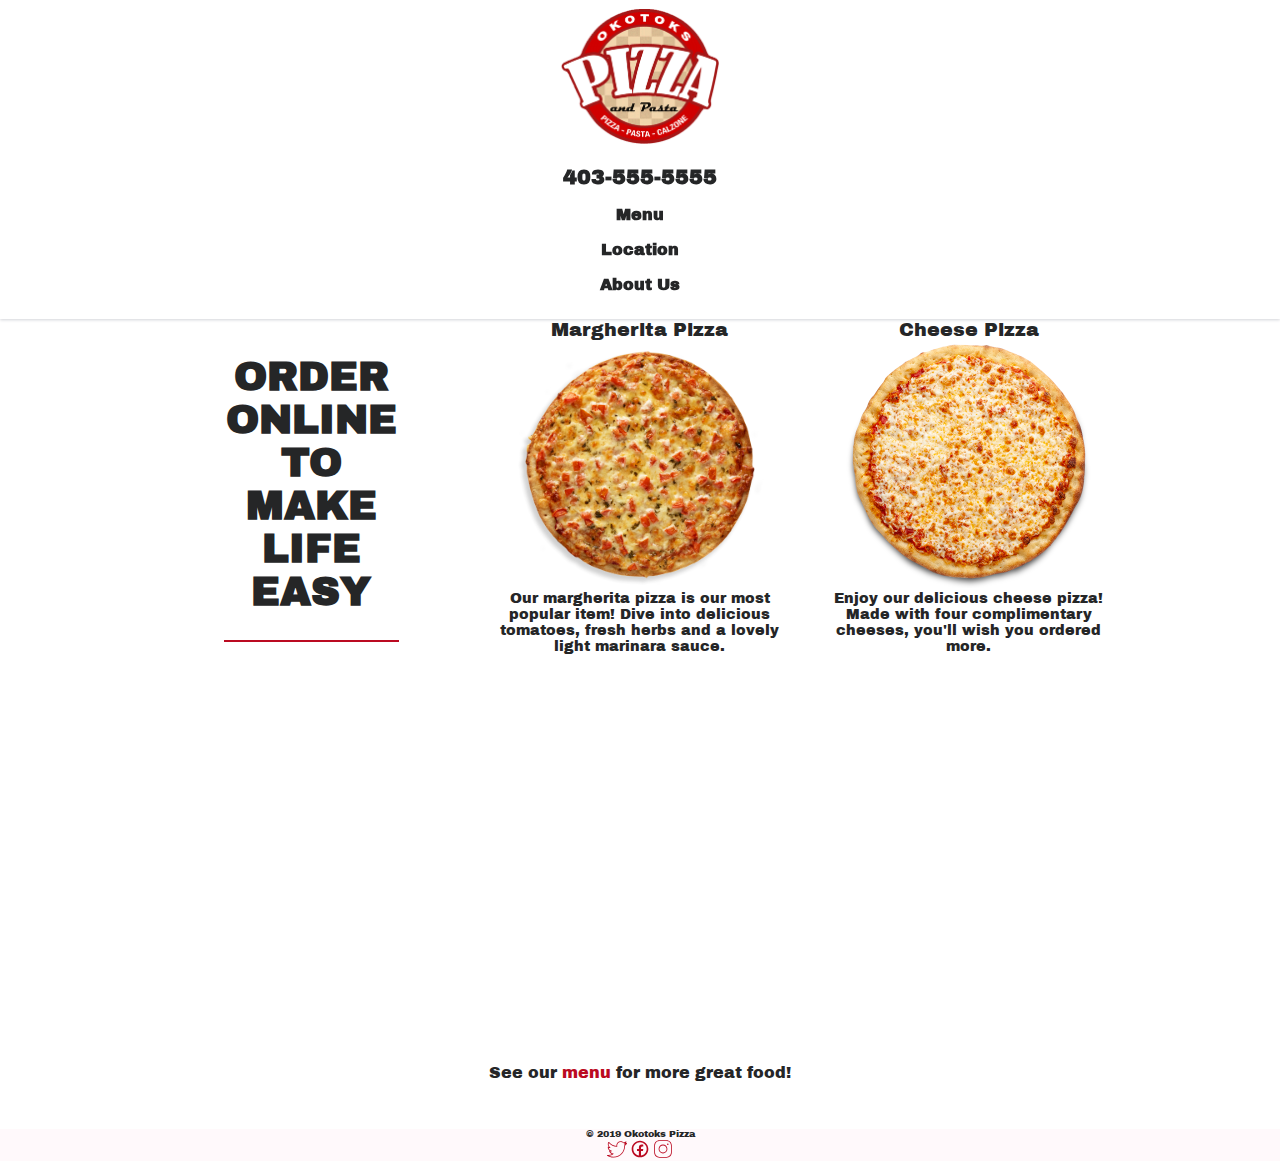
<file: index.html>
<!DOCTYPE html>
<html lang="en">

<head>
    <meta charset="UTF-8">
    <meta name="viewport" content="width=device-width, initial-scale=1.0">
    <meta http-equiv="X-UA-Compatible" content="ie=edge">
    <link rel="shortcut icon" type="image/png" href="images/favicon.png" />
    <title>Okotoks Pizza</title>
    <link href="https://fonts.googleapis.com/css?family=Archivo+Black&display=swap" rel="stylesheet">
    <link rel="stylesheet" type="text/css" href="css/style.css">
</head>

<body>
    <div id="page-container">
        <div id="header-container">
            <div class="header-item-container">
                <a id="logo-link"><img src="images/logo.png" id="logo-image"></a>
            </div>
            <div class="header-item-container">
                <a href="tel:4035555555" class="header-link" id="phone-number">403-555-5555</a>
            </div>
            <div class="header-item-container">
                <a href="pages/menu.html" class="header-link">Menu</a>
            </div>
            <div class="header-item-container">
                <a href="pages/location.html" class="header-link">Location</a>
            </div>
            <div class="header-item-container">
                <a href="pages/aboutus.html" class="header-link">About Us</a>
            </div>

        </div>
        <div id="content-container">
            <div class="content-item-container">
                <p id="content-text-header">
                    ORDER ONLINE TO MAKE LIFE EASY
                </p>
            </div>
            <div class="pizza-card">
                <p class="pizza-card-header">Margherita Pizza</p>
                <img src="images/pizza-1.png" class="pizza-card-image">
                <p class="pizza-card-text">Our margherita pizza is our most popular item! Dive into delicious
                    tomatoes, fresh herbs and a lovely light marinara sauce.</p>
            </div>
            <div class="pizza-card">
                <p class="pizza-card-header">Cheese Pizza</p>
                <img src="images/pizza-2.png" class="pizza-card-image">
                <p class="pizza-card-text">Enjoy our delicious cheese pizza! Made with four complimentary cheeses,
                    you'll wish you ordered more.</p>
            </div>
        </div>
        <div id="cta-container">
            <p id="menu-cta">See our <a href="#" id="menu-link">menu</a> for more great food!</p>
        </div>
        <div id="footer-container">
            <div class="footer-item-container">
                <p id="copyright-text">&copy; 2019 Okotoks Pizza<p>
            </div>
            <div class="footer-item-container">
                <svg class="social-media-icon" xmlns="http://www.w3.org/2000/svg" x="0px" y="0px" width="20" height="20"
                    viewBox="0 0 50 50">
                    <path
                        d="M 34.21875 5.46875 C 28.238281 5.46875 23.375 10.332031 23.375 16.3125 C 23.375 16.671875 23.464844 17.023438 23.5 17.375 C 16.105469 16.667969 9.566406 13.105469 5.125 7.65625 C 4.917969 7.394531 4.597656 7.253906 4.261719 7.277344 C 3.929688 7.300781 3.632813 7.492188 3.46875 7.78125 C 2.535156 9.386719 2 11.234375 2 13.21875 C 2 15.621094 2.859375 17.820313 4.1875 19.625 C 3.929688 19.511719 3.648438 19.449219 3.40625 19.3125 C 3.097656 19.148438 2.726563 19.15625 2.425781 19.335938 C 2.125 19.515625 1.941406 19.839844 1.9375 20.1875 L 1.9375 20.3125 C 1.9375 23.996094 3.84375 27.195313 6.65625 29.15625 C 6.625 29.152344 6.59375 29.164063 6.5625 29.15625 C 6.21875 29.097656 5.871094 29.21875 5.640625 29.480469 C 5.410156 29.742188 5.335938 30.105469 5.4375 30.4375 C 6.554688 33.910156 9.40625 36.5625 12.9375 37.53125 C 10.125 39.203125 6.863281 40.1875 3.34375 40.1875 C 2.582031 40.1875 1.851563 40.148438 1.125 40.0625 C 0.65625 40 0.207031 40.273438 0.0507813 40.71875 C -0.109375 41.164063 0.0664063 41.660156 0.46875 41.90625 C 4.980469 44.800781 10.335938 46.5 16.09375 46.5 C 25.425781 46.5 32.746094 42.601563 37.65625 37.03125 C 42.566406 31.460938 45.125 24.226563 45.125 17.46875 C 45.125 17.183594 45.101563 16.90625 45.09375 16.625 C 46.925781 15.222656 48.5625 13.578125 49.84375 11.65625 C 50.097656 11.285156 50.070313 10.789063 49.777344 10.445313 C 49.488281 10.101563 49 9.996094 48.59375 10.1875 C 48.078125 10.417969 47.476563 10.441406 46.9375 10.625 C 47.648438 9.675781 48.257813 8.652344 48.625 7.5 C 48.75 7.105469 48.613281 6.671875 48.289063 6.414063 C 47.964844 6.160156 47.511719 6.128906 47.15625 6.34375 C 45.449219 7.355469 43.558594 8.066406 41.5625 8.5 C 39.625 6.6875 37.074219 5.46875 34.21875 5.46875 Z M 34.21875 7.46875 C 36.769531 7.46875 39.074219 8.558594 40.6875 10.28125 C 40.929688 10.53125 41.285156 10.636719 41.625 10.5625 C 42.929688 10.304688 44.167969 9.925781 45.375 9.4375 C 44.679688 10.375 43.820313 11.175781 42.8125 11.78125 C 42.355469 12.003906 42.140625 12.53125 42.308594 13.011719 C 42.472656 13.488281 42.972656 13.765625 43.46875 13.65625 C 44.46875 13.535156 45.359375 13.128906 46.3125 12.875 C 45.457031 13.800781 44.519531 14.636719 43.5 15.375 C 43.222656 15.578125 43.070313 15.90625 43.09375 16.25 C 43.109375 16.65625 43.125 17.058594 43.125 17.46875 C 43.125 23.71875 40.726563 30.503906 36.15625 35.6875 C 31.585938 40.871094 24.875 44.5 16.09375 44.5 C 12.105469 44.5 8.339844 43.617188 4.9375 42.0625 C 9.15625 41.738281 13.046875 40.246094 16.1875 37.78125 C 16.515625 37.519531 16.644531 37.082031 16.511719 36.683594 C 16.378906 36.285156 16.011719 36.011719 15.59375 36 C 12.296875 35.941406 9.535156 34.023438 8.0625 31.3125 C 8.117188 31.3125 8.164063 31.3125 8.21875 31.3125 C 9.207031 31.3125 10.183594 31.1875 11.09375 30.9375 C 11.53125 30.808594 11.832031 30.402344 11.816406 29.945313 C 11.800781 29.488281 11.476563 29.097656 11.03125 29 C 7.472656 28.28125 4.804688 25.382813 4.1875 21.78125 C 5.195313 22.128906 6.226563 22.402344 7.34375 22.4375 C 7.800781 22.464844 8.214844 22.179688 8.355469 21.746094 C 8.496094 21.3125 8.324219 20.835938 7.9375 20.59375 C 5.5625 19.003906 4 16.296875 4 13.21875 C 4 12.078125 4.296875 11.03125 4.6875 10.03125 C 9.6875 15.519531 16.6875 19.164063 24.59375 19.5625 C 24.90625 19.578125 25.210938 19.449219 25.414063 19.210938 C 25.617188 18.96875 25.695313 18.648438 25.625 18.34375 C 25.472656 17.695313 25.375 17.007813 25.375 16.3125 C 25.375 11.414063 29.320313 7.46875 34.21875 7.46875 Z">
                    </path>
                </svg>
                <svg class="social-media-icon" xmlns="http://www.w3.org/2000/svg" x="0px" y="0px" width="20" height="20"
                    viewBox="0 0 24 24">
                    <path
                        d="M 12 2 C 6.4889971 2 2 6.4889971 2 12 C 2 17.511003 6.4889971 22 12 22 C 17.511003 22 22 17.511003 22 12 C 22 6.4889971 17.511003 2 12 2 z M 12 4 C 16.430123 4 20 7.5698774 20 12 C 20 16.014467 17.065322 19.313017 13.21875 19.898438 L 13.21875 14.384766 L 15.546875 14.384766 L 15.912109 12.019531 L 13.21875 12.019531 L 13.21875 10.726562 C 13.21875 9.7435625 13.538984 8.8710938 14.458984 8.8710938 L 15.935547 8.8710938 L 15.935547 6.8066406 C 15.675547 6.7716406 15.126844 6.6953125 14.089844 6.6953125 C 11.923844 6.6953125 10.654297 7.8393125 10.654297 10.445312 L 10.654297 12.019531 L 8.4277344 12.019531 L 8.4277344 14.384766 L 10.654297 14.384766 L 10.654297 19.878906 C 6.8702905 19.240845 4 15.970237 4 12 C 4 7.5698774 7.5698774 4 12 4 z">
                    </path>
                </svg>
                <svg class="social-media-icon" xmlns="http://www.w3.org/2000/svg" x="0px" y="0px" width="20" height="20"
                    viewBox="0 0 50 50">
                    <path
                        d="M 16 3 C 8.8324839 3 3 8.8324839 3 16 L 3 34 C 3 41.167516 8.8324839 47 16 47 L 34 47 C 41.167516 47 47 41.167516 47 34 L 47 16 C 47 8.8324839 41.167516 3 34 3 L 16 3 z M 16 5 L 34 5 C 40.086484 5 45 9.9135161 45 16 L 45 34 C 45 40.086484 40.086484 45 34 45 L 16 45 C 9.9135161 45 5 40.086484 5 34 L 5 16 C 5 9.9135161 9.9135161 5 16 5 z M 37 11 A 2 2 0 0 0 35 13 A 2 2 0 0 0 37 15 A 2 2 0 0 0 39 13 A 2 2 0 0 0 37 11 z M 25 14 C 18.936712 14 14 18.936712 14 25 C 14 31.063288 18.936712 36 25 36 C 31.063288 36 36 31.063288 36 25 C 36 18.936712 31.063288 14 25 14 z M 25 16 C 29.982407 16 34 20.017593 34 25 C 34 29.982407 29.982407 34 25 34 C 20.017593 34 16 29.982407 16 25 C 16 20.017593 20.017593 16 25 16 z">
                    </path>
                </svg>
            </div>
        </div>
    </div>
</body>

</html>
</file>
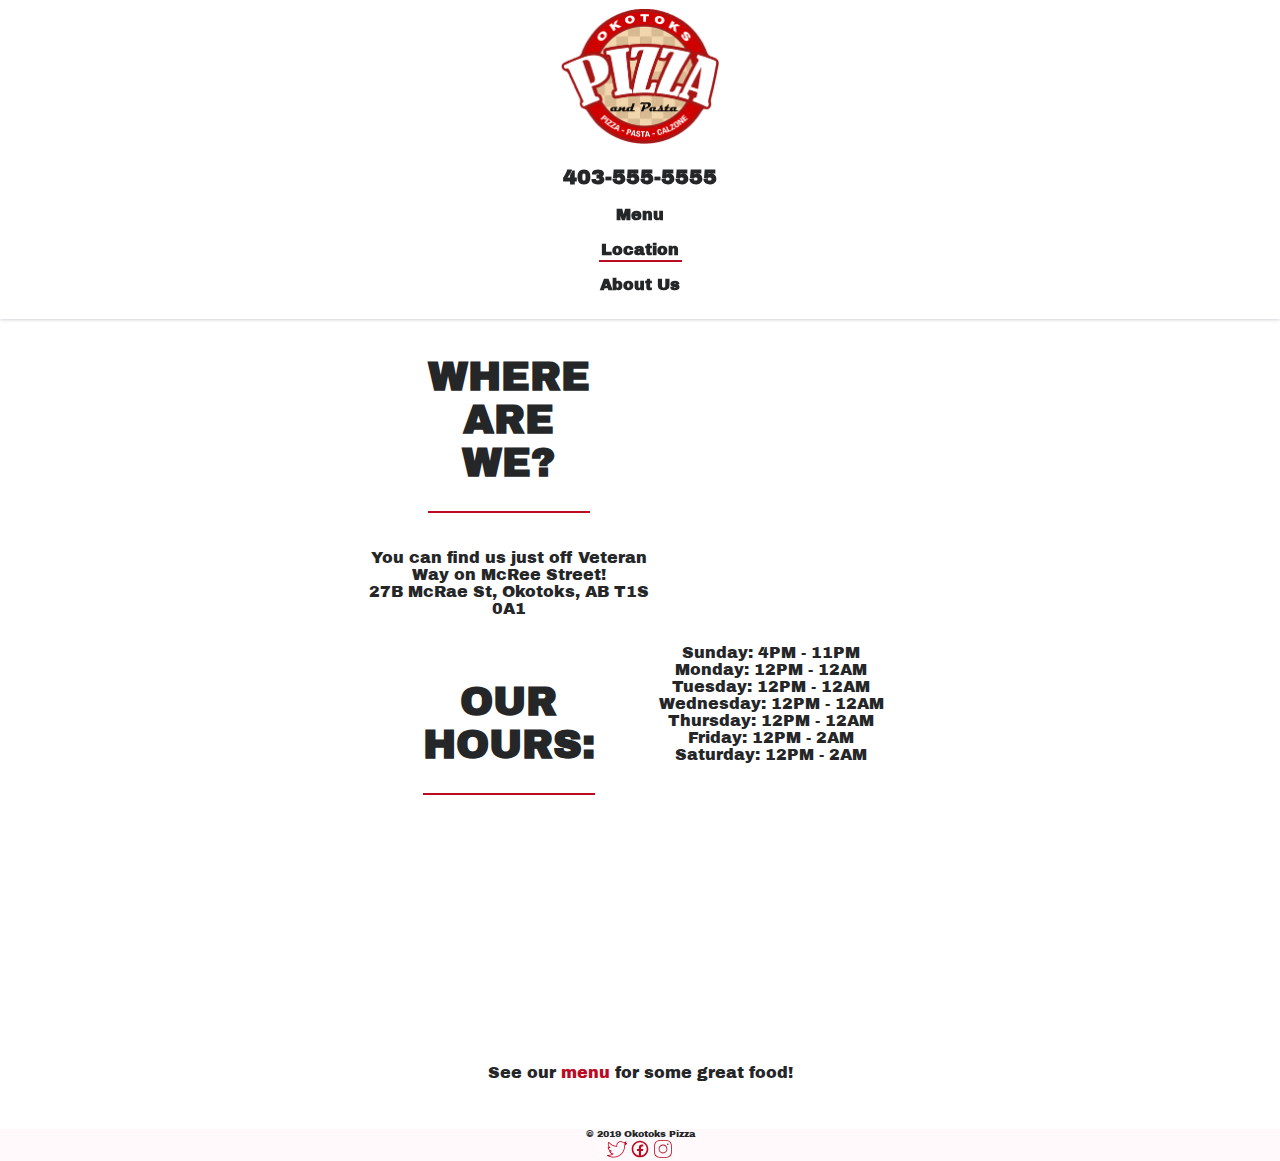
<file: pages/location.html>
<!DOCTYPE html>
<html lang="en">

<head>
    <meta charset="UTF-8">
    <meta name="viewport" content="width=device-width, initial-scale=1.0">
    <meta http-equiv="X-UA-Compatible" content="ie=edge">
    <link rel="shortcut icon" type="image/png" href="../images/favicon.png" />
    <title>Okotoks Pizza - Location</title>
    <link href="https://fonts.googleapis.com/css?family=Archivo+Black&display=swap" rel="stylesheet">
    <link rel="stylesheet" type="text/css" href="../css/style.css">
    <link rel="stylesheet" type="text/css" href="../css/location.css">
</head>

<body>
    <div id="page-container">
        <div id="header-container">
            <div class="header-item-container">
                <a id="logo-link" href="../index.html"><img src="../images/logo.png" id="logo-image"></a>
            </div>
            <div class="header-item-container">
                <a href="tel:4035555555" class="header-link" id="phone-number">403-555-5555</a>
            </div>
            <div class="header-item-container">
                <a href="menu.html" class="header-link">Menu</a>
            </div>
            <div class="header-item-container">
                <a href="location.html" class="header-link active-link">Location</a>
            </div>
            <div class="header-item-container">
                <a href="aboutus.html" class="header-link">About Us</a>
            </div>

        </div>
        <div id="content-container">
            <div>
                <p class="location-header">
                    WHERE ARE WE?
                </p>
                <p class="location-text">
                    You can find us just off Veteran Way on McRee Street!<br>27B McRae St, Okotoks, AB T1S 0A1
                </p>
            </div>
            <div class="google-maps">
                <iframe
                    src="https://www.google.com/maps/embed?pb=!1m18!1m12!1m3!1d1262.8663793123392!2d-113.97366875467874!3d50.72489689681596!2m3!1f0!2f0!3f0!3m2!1i1024!2i768!4f13.1!3m3!1m2!1s0x53719934ec6b05b5%3A0x198226029e5bd95f!2sPizza%20Hut!5e0!3m2!1sen!2sca!4v1574390697861!5m2!1sen!2sca"
                    frameborder="0" allowfullscreen=""></iframe>
            </div>
            <p class="location-header">
                OUR HOURS:
            </p>
            <p class="location-text">
                Sunday: 4PM - 11PM<br>
                Monday: 12PM - 12AM<br>
                Tuesday: 12PM - 12AM<br>
                Wednesday: 12PM - 12AM<br>
                Thursday: 12PM - 12AM<br>
                Friday: 12PM - 2AM<br>
                Saturday: 12PM - 2AM<br>
            </p>
        </div>
        <div id="cta-container">
            <p id="menu-cta">See our <a href="#" id="menu-link">menu</a> for some great food!</p>
        </div>
        <div id="footer-container">
            <div class="footer-item-container">
                <p id="copyright-text">&copy; 2019 Okotoks Pizza<p>
            </div>
            <div class="footer-item-container">
                <svg class="social-media-icon" xmlns="http://www.w3.org/2000/svg" x="0px" y="0px" width="20" height="20"
                    viewBox="0 0 50 50">
                    <path
                        d="M 34.21875 5.46875 C 28.238281 5.46875 23.375 10.332031 23.375 16.3125 C 23.375 16.671875 23.464844 17.023438 23.5 17.375 C 16.105469 16.667969 9.566406 13.105469 5.125 7.65625 C 4.917969 7.394531 4.597656 7.253906 4.261719 7.277344 C 3.929688 7.300781 3.632813 7.492188 3.46875 7.78125 C 2.535156 9.386719 2 11.234375 2 13.21875 C 2 15.621094 2.859375 17.820313 4.1875 19.625 C 3.929688 19.511719 3.648438 19.449219 3.40625 19.3125 C 3.097656 19.148438 2.726563 19.15625 2.425781 19.335938 C 2.125 19.515625 1.941406 19.839844 1.9375 20.1875 L 1.9375 20.3125 C 1.9375 23.996094 3.84375 27.195313 6.65625 29.15625 C 6.625 29.152344 6.59375 29.164063 6.5625 29.15625 C 6.21875 29.097656 5.871094 29.21875 5.640625 29.480469 C 5.410156 29.742188 5.335938 30.105469 5.4375 30.4375 C 6.554688 33.910156 9.40625 36.5625 12.9375 37.53125 C 10.125 39.203125 6.863281 40.1875 3.34375 40.1875 C 2.582031 40.1875 1.851563 40.148438 1.125 40.0625 C 0.65625 40 0.207031 40.273438 0.0507813 40.71875 C -0.109375 41.164063 0.0664063 41.660156 0.46875 41.90625 C 4.980469 44.800781 10.335938 46.5 16.09375 46.5 C 25.425781 46.5 32.746094 42.601563 37.65625 37.03125 C 42.566406 31.460938 45.125 24.226563 45.125 17.46875 C 45.125 17.183594 45.101563 16.90625 45.09375 16.625 C 46.925781 15.222656 48.5625 13.578125 49.84375 11.65625 C 50.097656 11.285156 50.070313 10.789063 49.777344 10.445313 C 49.488281 10.101563 49 9.996094 48.59375 10.1875 C 48.078125 10.417969 47.476563 10.441406 46.9375 10.625 C 47.648438 9.675781 48.257813 8.652344 48.625 7.5 C 48.75 7.105469 48.613281 6.671875 48.289063 6.414063 C 47.964844 6.160156 47.511719 6.128906 47.15625 6.34375 C 45.449219 7.355469 43.558594 8.066406 41.5625 8.5 C 39.625 6.6875 37.074219 5.46875 34.21875 5.46875 Z M 34.21875 7.46875 C 36.769531 7.46875 39.074219 8.558594 40.6875 10.28125 C 40.929688 10.53125 41.285156 10.636719 41.625 10.5625 C 42.929688 10.304688 44.167969 9.925781 45.375 9.4375 C 44.679688 10.375 43.820313 11.175781 42.8125 11.78125 C 42.355469 12.003906 42.140625 12.53125 42.308594 13.011719 C 42.472656 13.488281 42.972656 13.765625 43.46875 13.65625 C 44.46875 13.535156 45.359375 13.128906 46.3125 12.875 C 45.457031 13.800781 44.519531 14.636719 43.5 15.375 C 43.222656 15.578125 43.070313 15.90625 43.09375 16.25 C 43.109375 16.65625 43.125 17.058594 43.125 17.46875 C 43.125 23.71875 40.726563 30.503906 36.15625 35.6875 C 31.585938 40.871094 24.875 44.5 16.09375 44.5 C 12.105469 44.5 8.339844 43.617188 4.9375 42.0625 C 9.15625 41.738281 13.046875 40.246094 16.1875 37.78125 C 16.515625 37.519531 16.644531 37.082031 16.511719 36.683594 C 16.378906 36.285156 16.011719 36.011719 15.59375 36 C 12.296875 35.941406 9.535156 34.023438 8.0625 31.3125 C 8.117188 31.3125 8.164063 31.3125 8.21875 31.3125 C 9.207031 31.3125 10.183594 31.1875 11.09375 30.9375 C 11.53125 30.808594 11.832031 30.402344 11.816406 29.945313 C 11.800781 29.488281 11.476563 29.097656 11.03125 29 C 7.472656 28.28125 4.804688 25.382813 4.1875 21.78125 C 5.195313 22.128906 6.226563 22.402344 7.34375 22.4375 C 7.800781 22.464844 8.214844 22.179688 8.355469 21.746094 C 8.496094 21.3125 8.324219 20.835938 7.9375 20.59375 C 5.5625 19.003906 4 16.296875 4 13.21875 C 4 12.078125 4.296875 11.03125 4.6875 10.03125 C 9.6875 15.519531 16.6875 19.164063 24.59375 19.5625 C 24.90625 19.578125 25.210938 19.449219 25.414063 19.210938 C 25.617188 18.96875 25.695313 18.648438 25.625 18.34375 C 25.472656 17.695313 25.375 17.007813 25.375 16.3125 C 25.375 11.414063 29.320313 7.46875 34.21875 7.46875 Z">
                    </path>
                </svg>
                <svg class="social-media-icon" xmlns="http://www.w3.org/2000/svg" x="0px" y="0px" width="20" height="20"
                    viewBox="0 0 24 24">
                    <path
                        d="M 12 2 C 6.4889971 2 2 6.4889971 2 12 C 2 17.511003 6.4889971 22 12 22 C 17.511003 22 22 17.511003 22 12 C 22 6.4889971 17.511003 2 12 2 z M 12 4 C 16.430123 4 20 7.5698774 20 12 C 20 16.014467 17.065322 19.313017 13.21875 19.898438 L 13.21875 14.384766 L 15.546875 14.384766 L 15.912109 12.019531 L 13.21875 12.019531 L 13.21875 10.726562 C 13.21875 9.7435625 13.538984 8.8710938 14.458984 8.8710938 L 15.935547 8.8710938 L 15.935547 6.8066406 C 15.675547 6.7716406 15.126844 6.6953125 14.089844 6.6953125 C 11.923844 6.6953125 10.654297 7.8393125 10.654297 10.445312 L 10.654297 12.019531 L 8.4277344 12.019531 L 8.4277344 14.384766 L 10.654297 14.384766 L 10.654297 19.878906 C 6.8702905 19.240845 4 15.970237 4 12 C 4 7.5698774 7.5698774 4 12 4 z">
                    </path>
                </svg>
                <svg class="social-media-icon" xmlns="http://www.w3.org/2000/svg" x="0px" y="0px" width="20" height="20"
                    viewBox="0 0 50 50">
                    <path
                        d="M 16 3 C 8.8324839 3 3 8.8324839 3 16 L 3 34 C 3 41.167516 8.8324839 47 16 47 L 34 47 C 41.167516 47 47 41.167516 47 34 L 47 16 C 47 8.8324839 41.167516 3 34 3 L 16 3 z M 16 5 L 34 5 C 40.086484 5 45 9.9135161 45 16 L 45 34 C 45 40.086484 40.086484 45 34 45 L 16 45 C 9.9135161 45 5 40.086484 5 34 L 5 16 C 5 9.9135161 9.9135161 5 16 5 z M 37 11 A 2 2 0 0 0 35 13 A 2 2 0 0 0 37 15 A 2 2 0 0 0 39 13 A 2 2 0 0 0 37 11 z M 25 14 C 18.936712 14 14 18.936712 14 25 C 14 31.063288 18.936712 36 25 36 C 31.063288 36 36 31.063288 36 25 C 36 18.936712 31.063288 14 25 14 z M 25 16 C 29.982407 16 34 20.017593 34 25 C 34 29.982407 29.982407 34 25 34 C 20.017593 34 16 29.982407 16 25 C 16 20.017593 20.017593 16 25 16 z">
                    </path>
                </svg>
            </div>
        </div>
    </div>
</body>

</html>
</file>
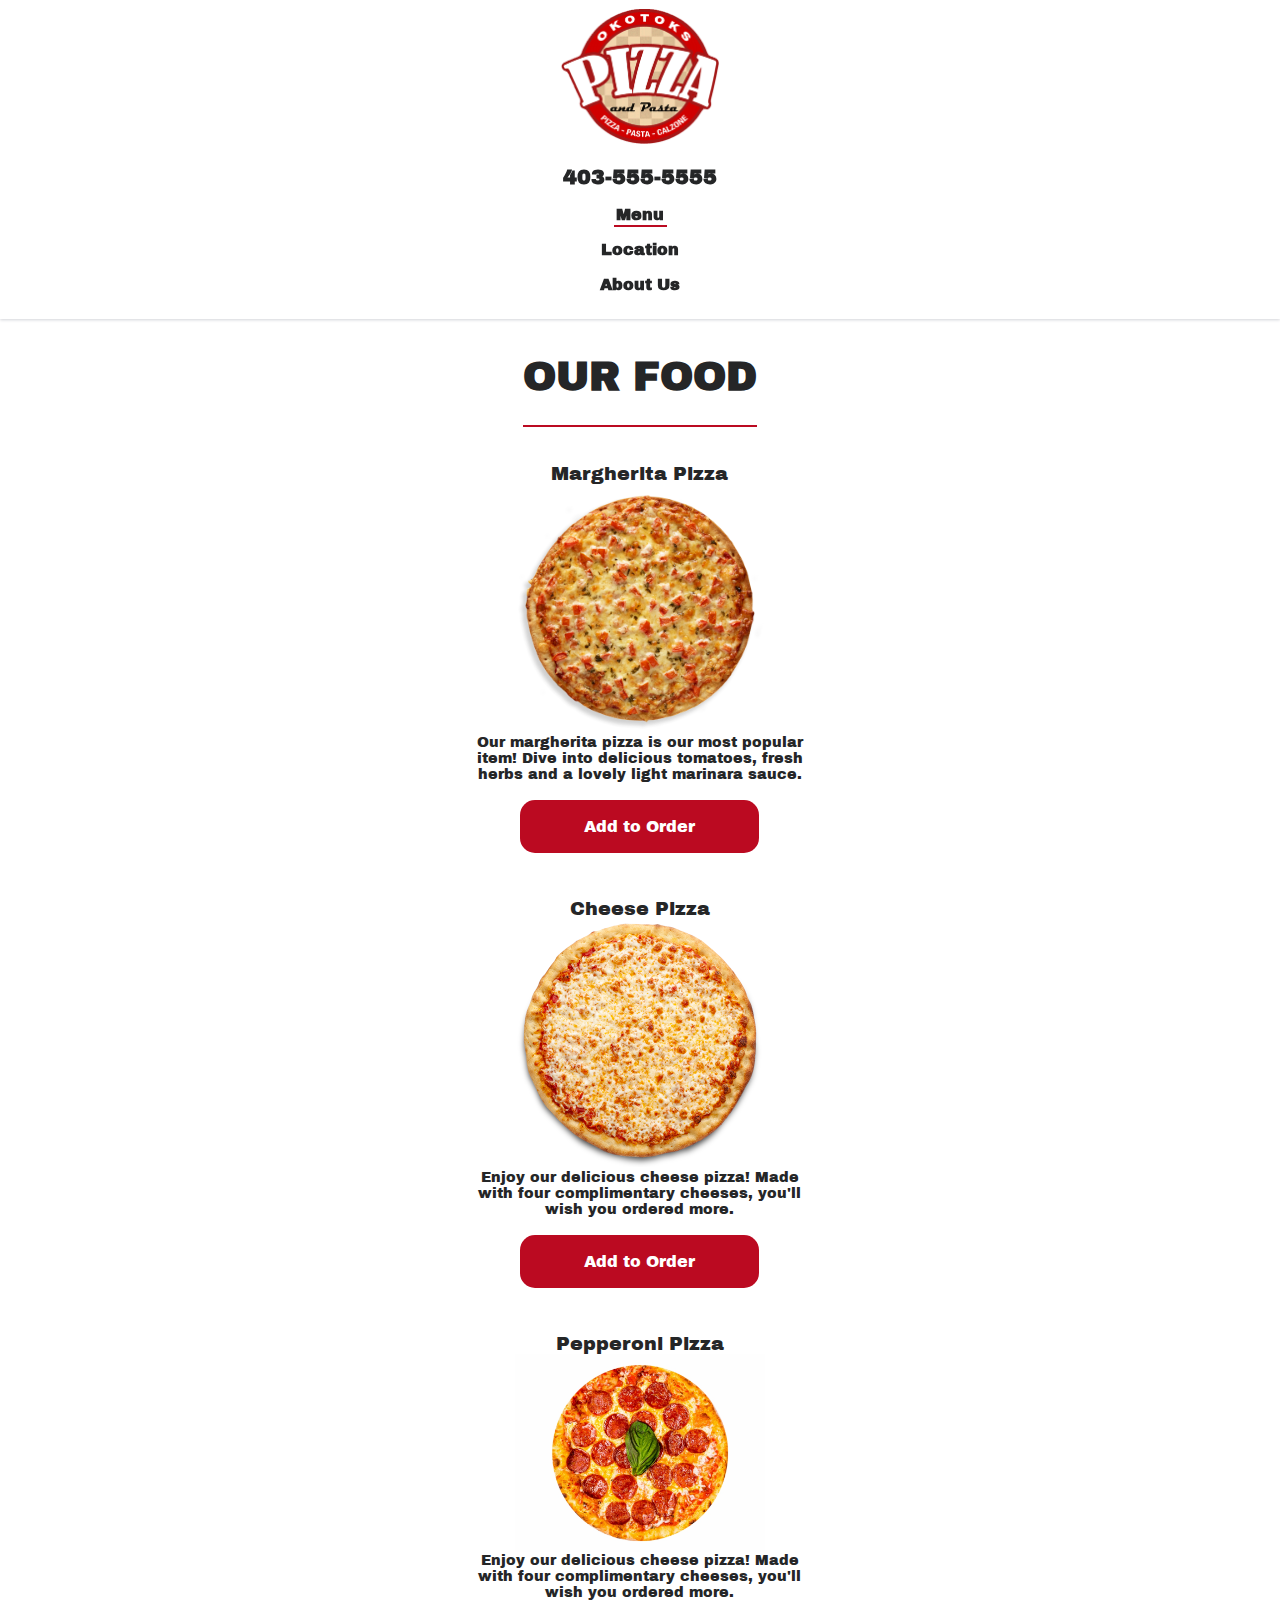
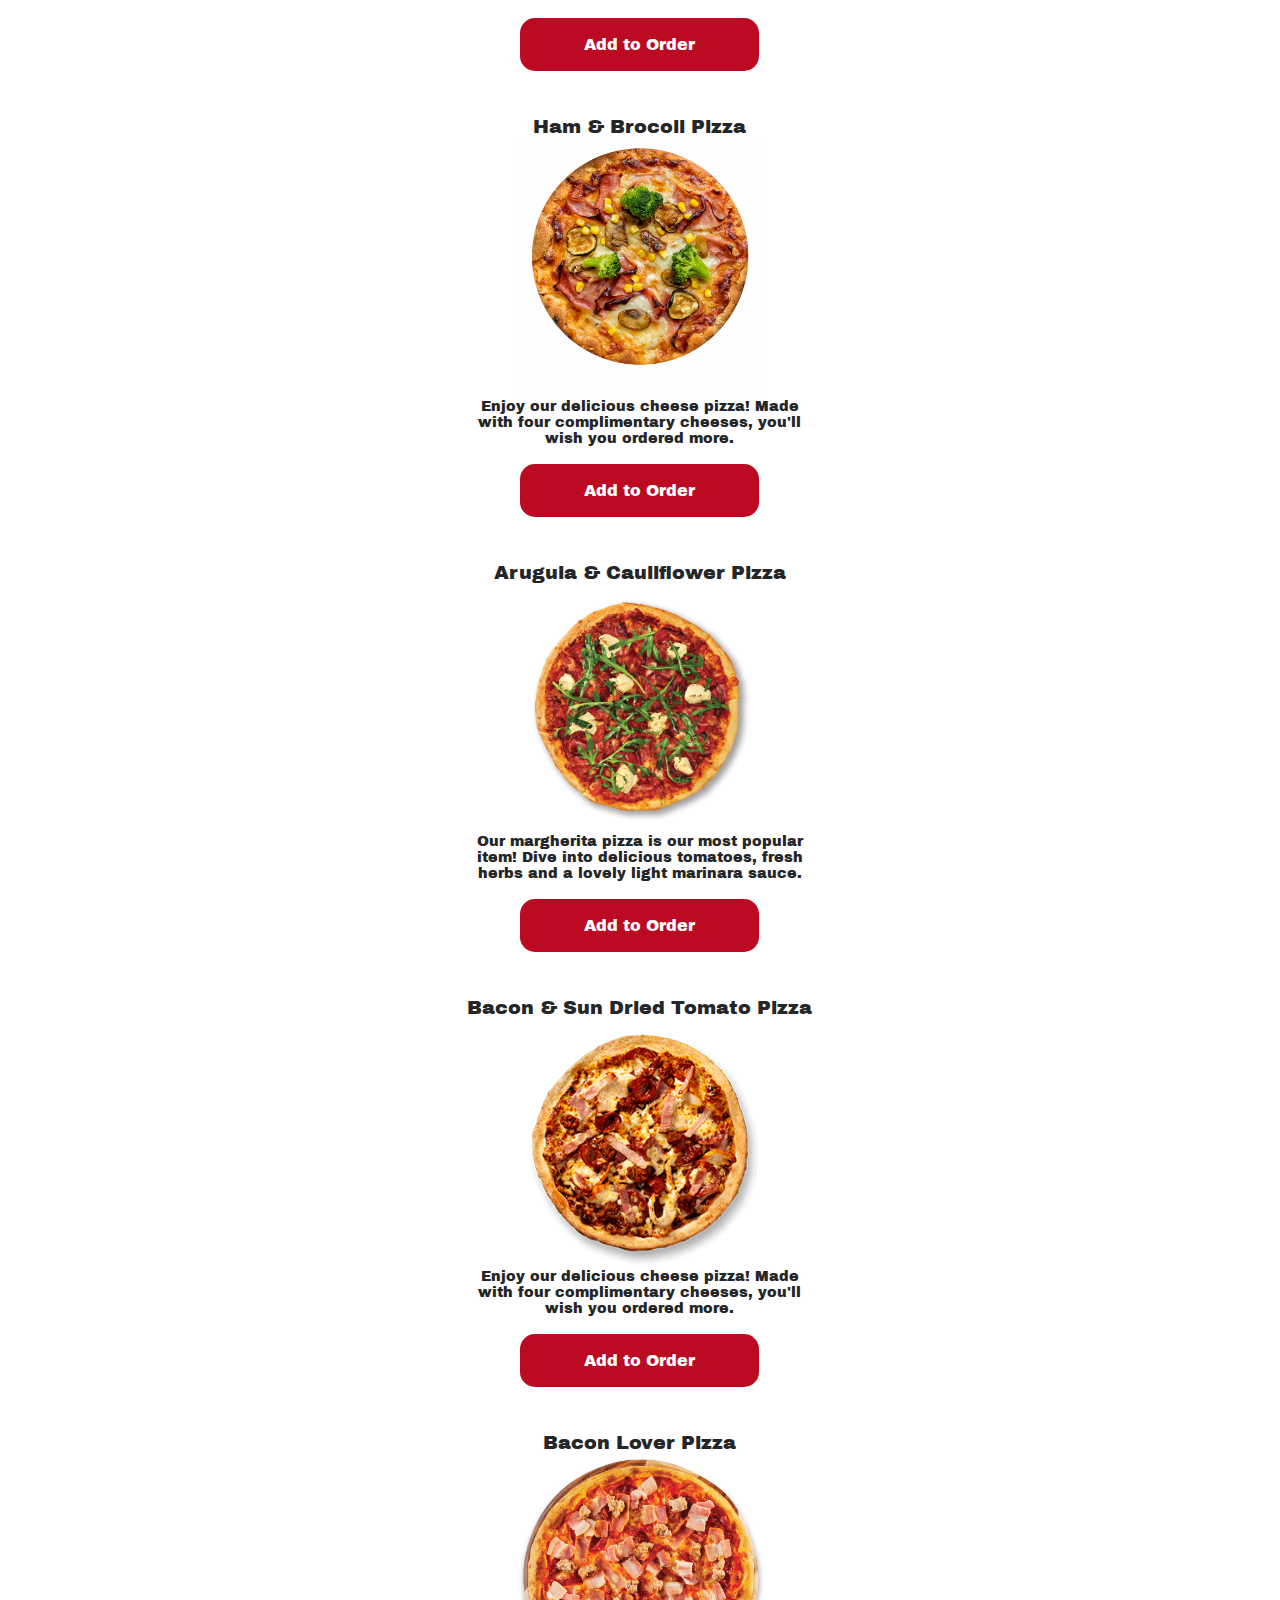
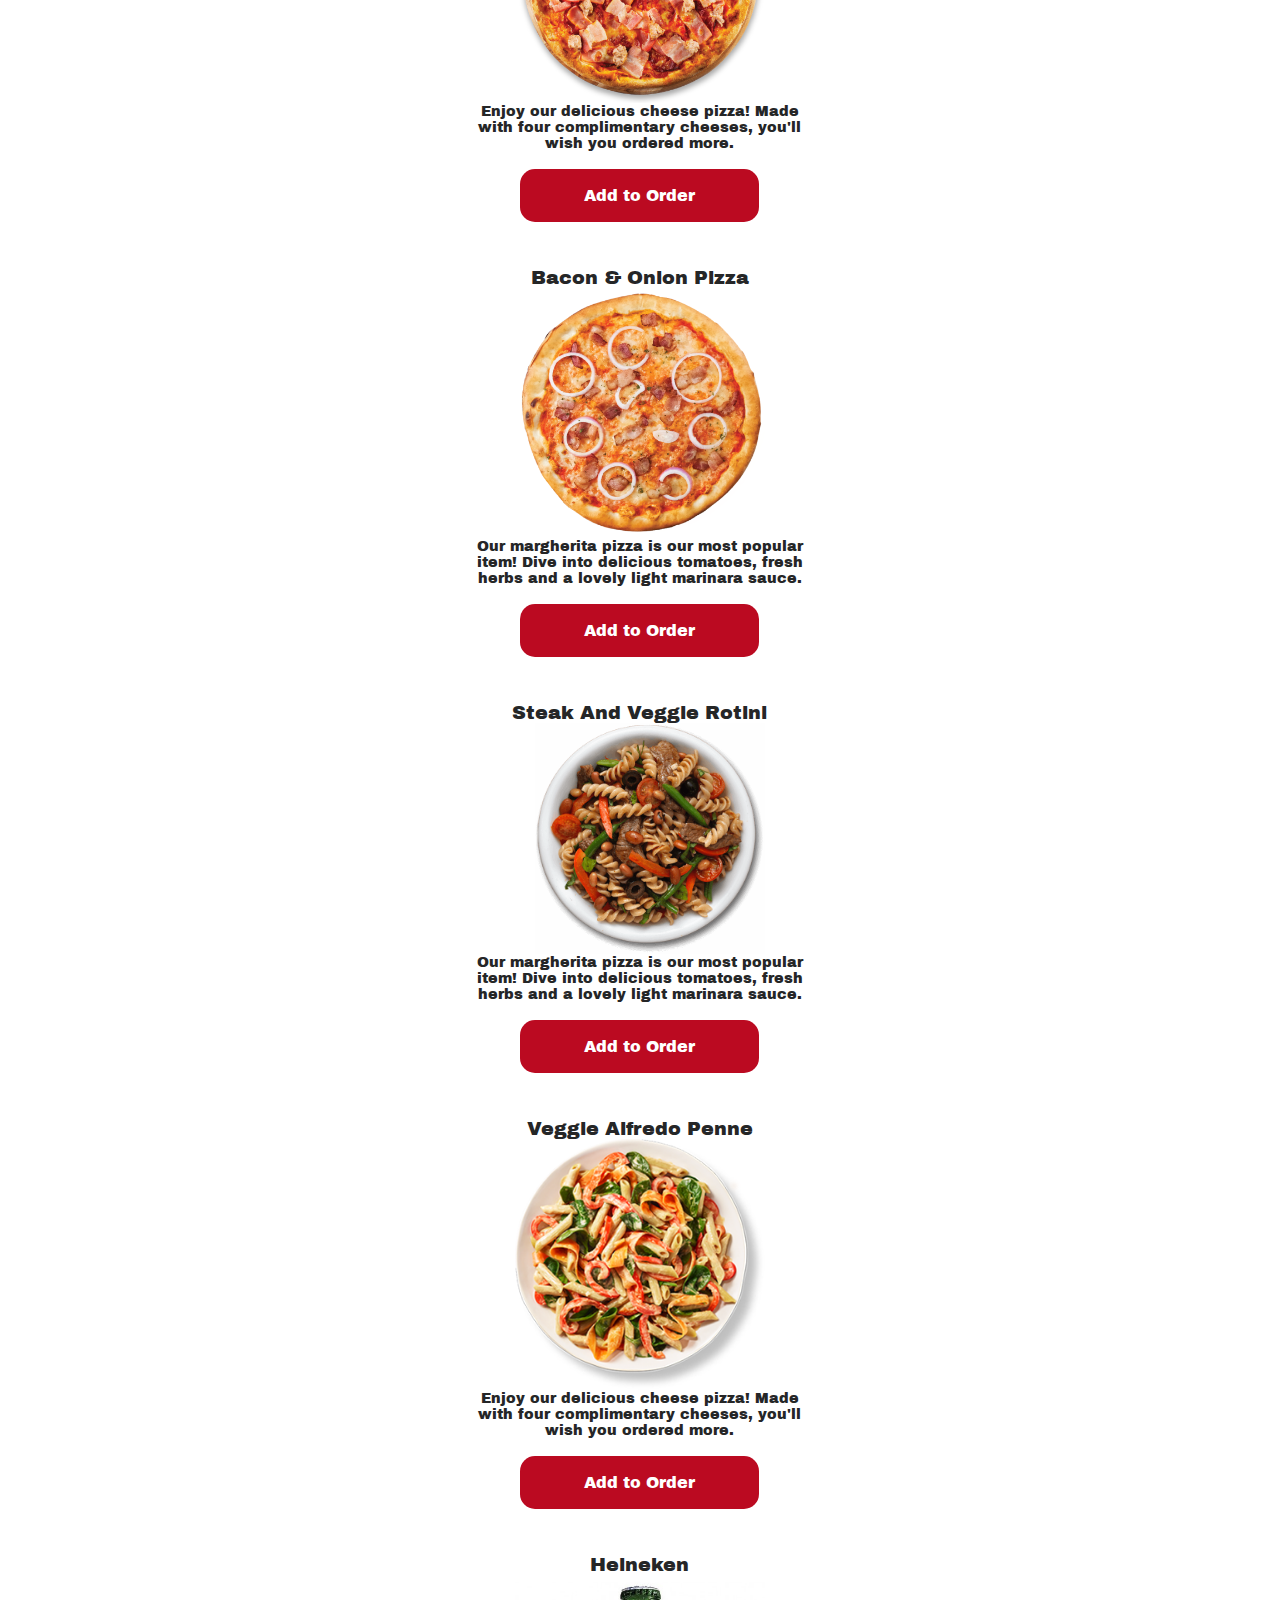
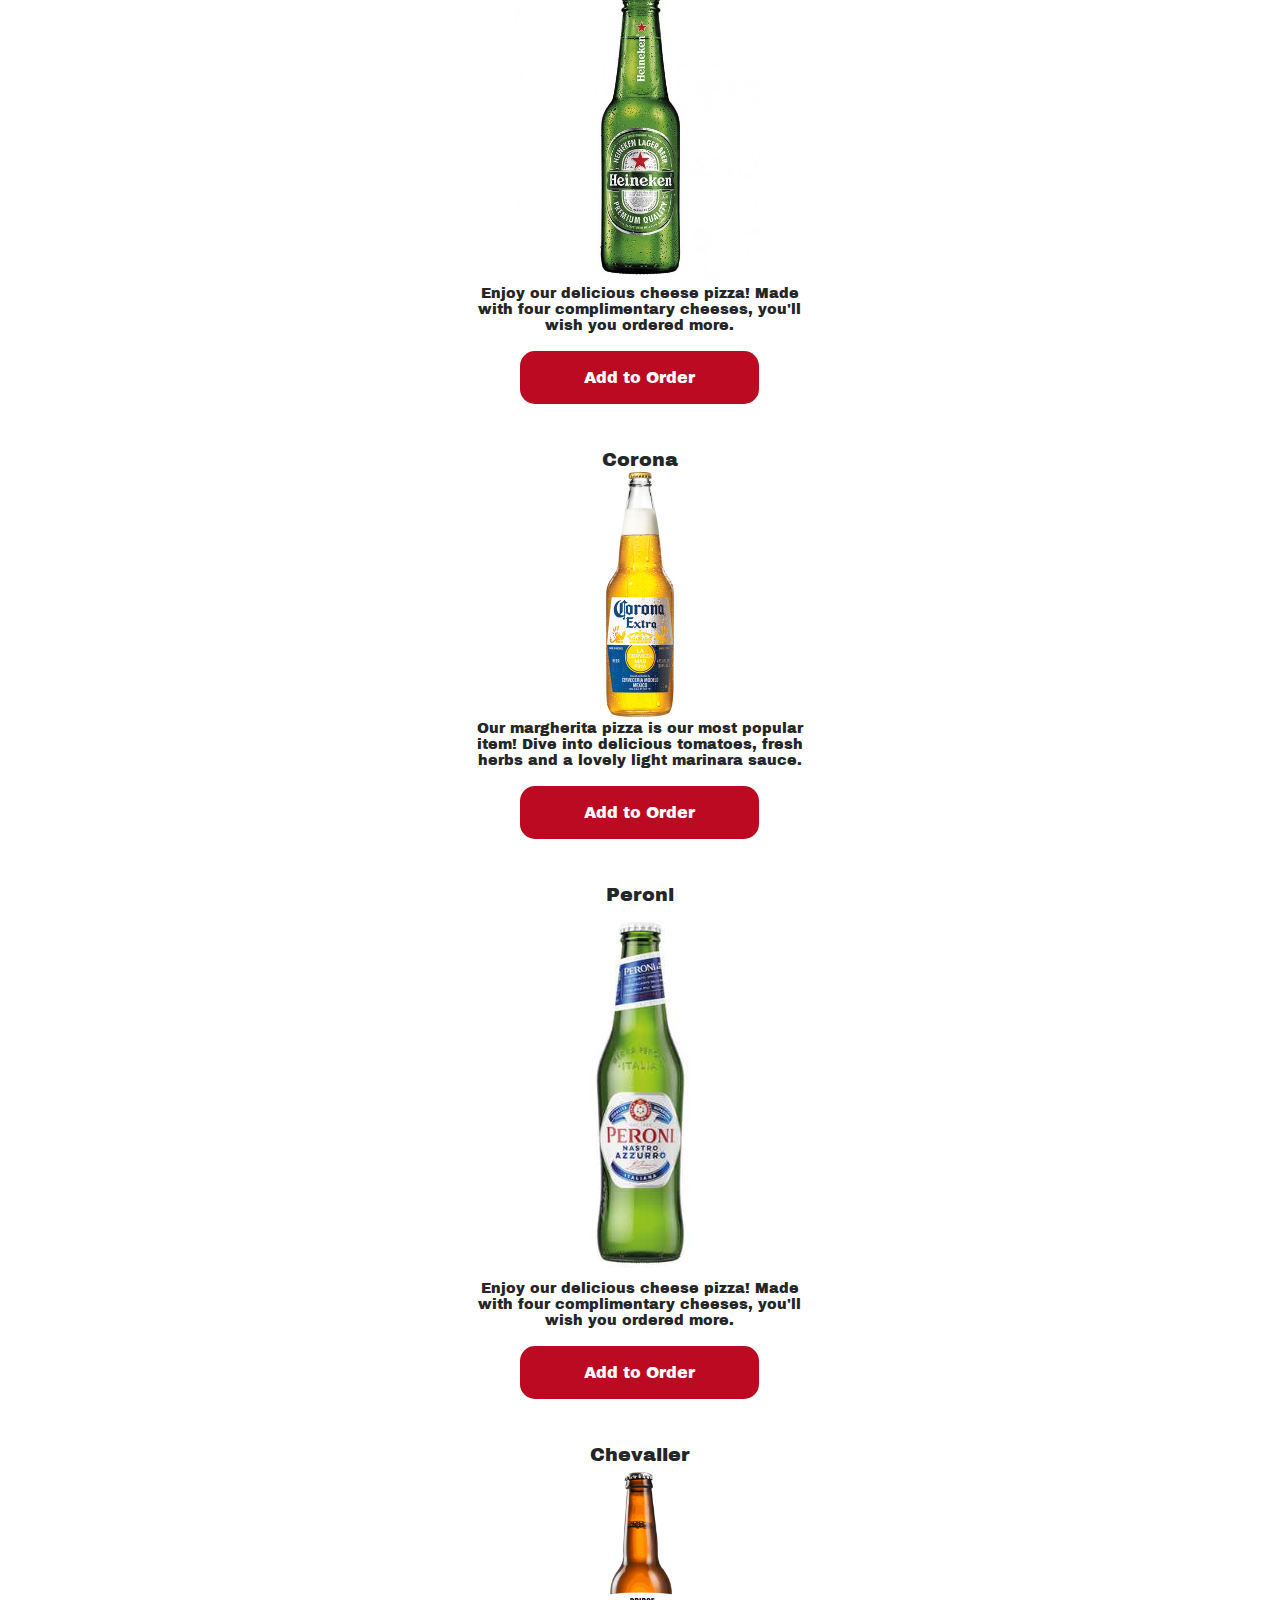
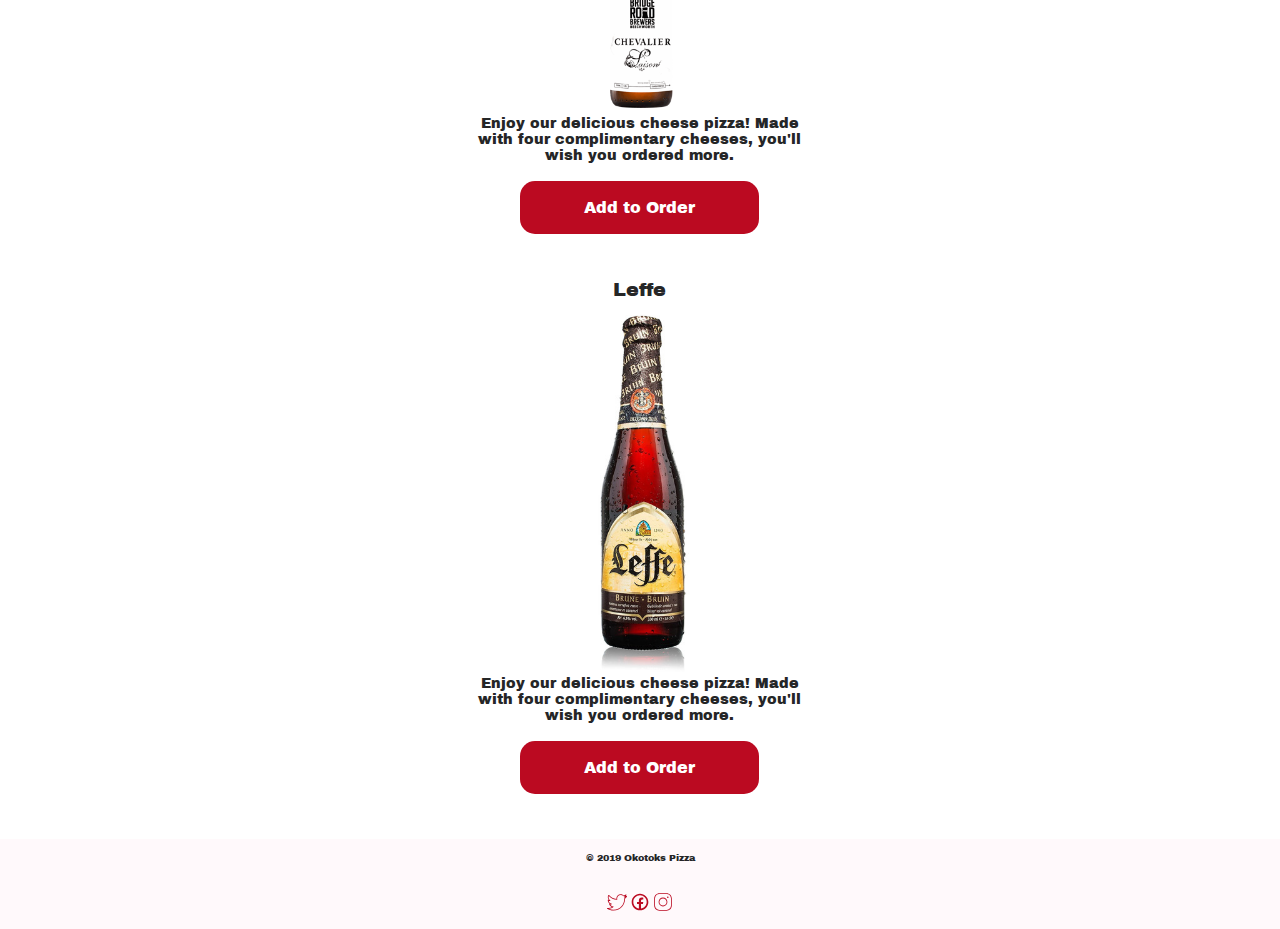
<file: pages/menu.html>
<!DOCTYPE html>
<html lang="en">

<head>
    <meta charset="UTF-8">
    <meta name="viewport" content="width=device-width, initial-scale=1.0">
    <meta http-equiv="X-UA-Compatible" content="ie=edge">
    <link rel="shortcut icon" type="image/png" href="../images/favicon.png" />
    <title>Okotoks Pizza - Menu</title>
    <link href="https://fonts.googleapis.com/css?family=Archivo+Black&display=swap" rel="stylesheet">
    <link rel="stylesheet" type="text/css" href="../css/style.css">
    <link rel="stylesheet" type="text/css" href="../css/menu.css">
</head>

<body>
    <div id="page-container">
        <div id="header-container">
            <div class="header-item-container">
                <a id="logo-link" href="../index.html"><img src="../images/logo.png" id="logo-image"></a>
            </div>
            <div class="header-item-container">
                <a href="tel:4035555555" class="header-link" id="phone-number">403-555-5555</a>
            </div>
            <div class="header-item-container">
                <a href="#" class="header-link active-link">Menu</a>
            </div>
            <div class="header-item-container">
                <a href="location.html" class="header-link">Location</a>
            </div>
            <div class="header-item-container">
                <a href="aboutus.html" class="header-link">About Us</a>
            </div>

        </div>
        <div id="content-container">
            <div class="content-item-container">
                <p id="content-text-header">
                    OUR FOOD
                </p>
            </div>
            <div class="pizza-card">
                <p class="pizza-card-header">Margherita Pizza</p>
                <img src="../images/pizza-1.png" class="pizza-card-image">
                <p class="pizza-card-text">Our margherita pizza is our most popular item! Dive into delicious
                    tomatoes, fresh herbs and a lovely light marinara sauce.</p>
                <a class="menu-item-button">Add to Order</a>
            </div>
            <div class="pizza-card">
                <p class="pizza-card-header">Cheese Pizza</p>
                <img src="../images/pizza-2.png" class="pizza-card-image">
                <p class="pizza-card-text">Enjoy our delicious cheese pizza! Made with four complimentary cheeses,
                    you'll wish you ordered more.</p>
                <a class="menu-item-button">Add to Order</a>
            </div>
            <div class="pizza-card">
                <p class="pizza-card-header">Pepperoni Pizza</p>
                <img src="../images/pizza-3.jpg" class="pizza-card-image">
                <p class="pizza-card-text">Enjoy our delicious cheese pizza! Made with four complimentary cheeses,
                    you'll wish you ordered more.</p>
                <a class="menu-item-button">Add to Order</a>
            </div>
            <div class="pizza-card">
                <p class="pizza-card-header">Ham & Brocoli Pizza</p>
                <img src="../images/pizza-4.png" class="pizza-card-image">
                <p class="pizza-card-text">Enjoy our delicious cheese pizza! Made with four complimentary cheeses,
                    you'll wish you ordered more.</p>
                <a class="menu-item-button">Add to Order</a>
            </div>
            <div class="pizza-card">
                <p class="pizza-card-header">Arugula & Cauliflower Pizza</p>
                <img src="../images/pizza-5.jpg" class="pizza-card-image">
                <p class="pizza-card-text">Our margherita pizza is our most popular item! Dive into delicious
                    tomatoes, fresh herbs and a lovely light marinara sauce.</p>
                <a class="menu-item-button">Add to Order</a>
            </div>
            <div class="pizza-card">
                <p class="pizza-card-header">Bacon & Sun Dried Tomato Pizza</p>
                <img src="../images/pizza-7.png" class="pizza-card-image">
                <p class="pizza-card-text">Enjoy our delicious cheese pizza! Made with four complimentary cheeses,
                    you'll wish you ordered more.</p>
                <a class="menu-item-button">Add to Order</a>
            </div>
            <div class="pizza-card">
                <p class="pizza-card-header">Bacon Lover Pizza</p>
                <img src="../images/pizza-8.png" class="pizza-card-image">
                <p class="pizza-card-text">Enjoy our delicious cheese pizza! Made with four complimentary cheeses,
                    you'll wish you ordered more.</p>
                <a class="menu-item-button">Add to Order</a>
            </div>
            <div class="pizza-card">
                <p class="pizza-card-header">Bacon & Onion Pizza</p>
                <img src="../images/pizza-9.png" class="pizza-card-image">
                <p class="pizza-card-text">Our margherita pizza is our most popular item! Dive into delicious
                    tomatoes, fresh herbs and a lovely light marinara sauce.</p>
                <a class="menu-item-button">Add to Order</a>
            </div>
            <div class="pizza-card">
                <p class="pizza-card-header">Steak And Veggie Rotini</p>
                <img src="../images/pasta-1.png" class="pizza-card-image">
                <p class="pizza-card-text">Our margherita pizza is our most popular item! Dive into delicious
                    tomatoes, fresh herbs and a lovely light marinara sauce.</p>
                <a class="menu-item-button">Add to Order</a>
            </div>
            <div class="pizza-card">
                <p class="pizza-card-header">Veggie Alfredo Penne</p>
                <img src="../images/pasta-2.png" class="pizza-card-image">
                <p class="pizza-card-text">Enjoy our delicious cheese pizza! Made with four complimentary cheeses,
                    you'll wish you ordered more.</p>
                <a class="menu-item-button">Add to Order</a>
            </div>
            <div class="pizza-card">
                <p class="pizza-card-header">Heineken</p>
                <img src="../images/beer-1.jpg" class="pizza-card-image">
                <p class="pizza-card-text">Enjoy our delicious cheese pizza! Made with four complimentary cheeses,
                    you'll wish you ordered more.</p>
                <a class="menu-item-button">Add to Order</a>
            </div>
            <div class="pizza-card">
                <p class="pizza-card-header">Corona</p>
                <img src="../images/beer-2.jpg" class="pizza-card-image">
                <p class="pizza-card-text">Our margherita pizza is our most popular item! Dive into delicious
                    tomatoes, fresh herbs and a lovely light marinara sauce.</p>
                <a class="menu-item-button">Add to Order</a>
            </div>
            <div class="pizza-card">
                <p class="pizza-card-header">Peroni</p>
                <img src="../images/beer-3.jpeg" class="pizza-card-image">
                <p class="pizza-card-text">Enjoy our delicious cheese pizza! Made with four complimentary cheeses,
                    you'll wish you ordered more.</p>
                <a class="menu-item-button">Add to Order</a>
            </div>
            <div class="pizza-card">
                <p class="pizza-card-header">Chevalier</p>
                <img src="../images/beer-4.png" class="pizza-card-image">
                <p class="pizza-card-text">Enjoy our delicious cheese pizza! Made with four complimentary cheeses,
                    you'll wish you ordered more.</p>
                <a class="menu-item-button">Add to Order</a>
            </div>
            <div class="pizza-card">
                <p class="pizza-card-header">Leffe</p>
                <img src="../images/beer-5.jpg" class="pizza-card-image">
                <p class="pizza-card-text">Enjoy our delicious cheese pizza! Made with four complimentary cheeses,
                    you'll wish you ordered more.</p>
                <a class="menu-item-button">Add to Order</a>
            </div>
        </div>
        <div id="footer-container">
            <div class="footer-item-container">
                <p id="copyright-text">&copy; 2019 Okotoks Pizza<p>
            </div>
            <div class="footer-item-container">
                <svg class="social-media-icon" xmlns="http://www.w3.org/2000/svg" x="0px" y="0px" width="20" height="20"
                    viewBox="0 0 50 50">
                    <path
                        d="M 34.21875 5.46875 C 28.238281 5.46875 23.375 10.332031 23.375 16.3125 C 23.375 16.671875 23.464844 17.023438 23.5 17.375 C 16.105469 16.667969 9.566406 13.105469 5.125 7.65625 C 4.917969 7.394531 4.597656 7.253906 4.261719 7.277344 C 3.929688 7.300781 3.632813 7.492188 3.46875 7.78125 C 2.535156 9.386719 2 11.234375 2 13.21875 C 2 15.621094 2.859375 17.820313 4.1875 19.625 C 3.929688 19.511719 3.648438 19.449219 3.40625 19.3125 C 3.097656 19.148438 2.726563 19.15625 2.425781 19.335938 C 2.125 19.515625 1.941406 19.839844 1.9375 20.1875 L 1.9375 20.3125 C 1.9375 23.996094 3.84375 27.195313 6.65625 29.15625 C 6.625 29.152344 6.59375 29.164063 6.5625 29.15625 C 6.21875 29.097656 5.871094 29.21875 5.640625 29.480469 C 5.410156 29.742188 5.335938 30.105469 5.4375 30.4375 C 6.554688 33.910156 9.40625 36.5625 12.9375 37.53125 C 10.125 39.203125 6.863281 40.1875 3.34375 40.1875 C 2.582031 40.1875 1.851563 40.148438 1.125 40.0625 C 0.65625 40 0.207031 40.273438 0.0507813 40.71875 C -0.109375 41.164063 0.0664063 41.660156 0.46875 41.90625 C 4.980469 44.800781 10.335938 46.5 16.09375 46.5 C 25.425781 46.5 32.746094 42.601563 37.65625 37.03125 C 42.566406 31.460938 45.125 24.226563 45.125 17.46875 C 45.125 17.183594 45.101563 16.90625 45.09375 16.625 C 46.925781 15.222656 48.5625 13.578125 49.84375 11.65625 C 50.097656 11.285156 50.070313 10.789063 49.777344 10.445313 C 49.488281 10.101563 49 9.996094 48.59375 10.1875 C 48.078125 10.417969 47.476563 10.441406 46.9375 10.625 C 47.648438 9.675781 48.257813 8.652344 48.625 7.5 C 48.75 7.105469 48.613281 6.671875 48.289063 6.414063 C 47.964844 6.160156 47.511719 6.128906 47.15625 6.34375 C 45.449219 7.355469 43.558594 8.066406 41.5625 8.5 C 39.625 6.6875 37.074219 5.46875 34.21875 5.46875 Z M 34.21875 7.46875 C 36.769531 7.46875 39.074219 8.558594 40.6875 10.28125 C 40.929688 10.53125 41.285156 10.636719 41.625 10.5625 C 42.929688 10.304688 44.167969 9.925781 45.375 9.4375 C 44.679688 10.375 43.820313 11.175781 42.8125 11.78125 C 42.355469 12.003906 42.140625 12.53125 42.308594 13.011719 C 42.472656 13.488281 42.972656 13.765625 43.46875 13.65625 C 44.46875 13.535156 45.359375 13.128906 46.3125 12.875 C 45.457031 13.800781 44.519531 14.636719 43.5 15.375 C 43.222656 15.578125 43.070313 15.90625 43.09375 16.25 C 43.109375 16.65625 43.125 17.058594 43.125 17.46875 C 43.125 23.71875 40.726563 30.503906 36.15625 35.6875 C 31.585938 40.871094 24.875 44.5 16.09375 44.5 C 12.105469 44.5 8.339844 43.617188 4.9375 42.0625 C 9.15625 41.738281 13.046875 40.246094 16.1875 37.78125 C 16.515625 37.519531 16.644531 37.082031 16.511719 36.683594 C 16.378906 36.285156 16.011719 36.011719 15.59375 36 C 12.296875 35.941406 9.535156 34.023438 8.0625 31.3125 C 8.117188 31.3125 8.164063 31.3125 8.21875 31.3125 C 9.207031 31.3125 10.183594 31.1875 11.09375 30.9375 C 11.53125 30.808594 11.832031 30.402344 11.816406 29.945313 C 11.800781 29.488281 11.476563 29.097656 11.03125 29 C 7.472656 28.28125 4.804688 25.382813 4.1875 21.78125 C 5.195313 22.128906 6.226563 22.402344 7.34375 22.4375 C 7.800781 22.464844 8.214844 22.179688 8.355469 21.746094 C 8.496094 21.3125 8.324219 20.835938 7.9375 20.59375 C 5.5625 19.003906 4 16.296875 4 13.21875 C 4 12.078125 4.296875 11.03125 4.6875 10.03125 C 9.6875 15.519531 16.6875 19.164063 24.59375 19.5625 C 24.90625 19.578125 25.210938 19.449219 25.414063 19.210938 C 25.617188 18.96875 25.695313 18.648438 25.625 18.34375 C 25.472656 17.695313 25.375 17.007813 25.375 16.3125 C 25.375 11.414063 29.320313 7.46875 34.21875 7.46875 Z">
                    </path>
                </svg>
                <svg class="social-media-icon" xmlns="http://www.w3.org/2000/svg" x="0px" y="0px" width="20" height="20"
                    viewBox="0 0 24 24">
                    <path
                        d="M 12 2 C 6.4889971 2 2 6.4889971 2 12 C 2 17.511003 6.4889971 22 12 22 C 17.511003 22 22 17.511003 22 12 C 22 6.4889971 17.511003 2 12 2 z M 12 4 C 16.430123 4 20 7.5698774 20 12 C 20 16.014467 17.065322 19.313017 13.21875 19.898438 L 13.21875 14.384766 L 15.546875 14.384766 L 15.912109 12.019531 L 13.21875 12.019531 L 13.21875 10.726562 C 13.21875 9.7435625 13.538984 8.8710938 14.458984 8.8710938 L 15.935547 8.8710938 L 15.935547 6.8066406 C 15.675547 6.7716406 15.126844 6.6953125 14.089844 6.6953125 C 11.923844 6.6953125 10.654297 7.8393125 10.654297 10.445312 L 10.654297 12.019531 L 8.4277344 12.019531 L 8.4277344 14.384766 L 10.654297 14.384766 L 10.654297 19.878906 C 6.8702905 19.240845 4 15.970237 4 12 C 4 7.5698774 7.5698774 4 12 4 z">
                    </path>
                </svg>
                <svg class="social-media-icon" xmlns="http://www.w3.org/2000/svg" x="0px" y="0px" width="20" height="20"
                    viewBox="0 0 50 50">
                    <path
                        d="M 16 3 C 8.8324839 3 3 8.8324839 3 16 L 3 34 C 3 41.167516 8.8324839 47 16 47 L 34 47 C 41.167516 47 47 41.167516 47 34 L 47 16 C 47 8.8324839 41.167516 3 34 3 L 16 3 z M 16 5 L 34 5 C 40.086484 5 45 9.9135161 45 16 L 45 34 C 45 40.086484 40.086484 45 34 45 L 16 45 C 9.9135161 45 5 40.086484 5 34 L 5 16 C 5 9.9135161 9.9135161 5 16 5 z M 37 11 A 2 2 0 0 0 35 13 A 2 2 0 0 0 37 15 A 2 2 0 0 0 39 13 A 2 2 0 0 0 37 11 z M 25 14 C 18.936712 14 14 18.936712 14 25 C 14 31.063288 18.936712 36 25 36 C 31.063288 36 36 31.063288 36 25 C 36 18.936712 31.063288 14 25 14 z M 25 16 C 29.982407 16 34 20.017593 34 25 C 34 29.982407 29.982407 34 25 34 C 20.017593 34 16 29.982407 16 25 C 16 20.017593 20.017593 16 25 16 z">
                    </path>
                </svg>
            </div>
        </div>
    </div>
</body>

</html>
</file>
<file: css/style.css>
#header-container {
  display: -ms-grid;
  display: grid;
  justify-items: center;
  -webkit-box-align: center;
      -ms-flex-align: center;
          align-items: center;
  width: 100%;
  position: -webkit-sticky;
  position: sticky;
  top: -17vh;
  background: white;
  padding-bottom: 2vh;
  -webkit-box-shadow: 0 1px 3px #D3D4D9;
          box-shadow: 0 1px 3px #D3D4D9;
}

.header-item-container {
  margin-top: 1vh;
  margin-bottom: 1vh;
}

.header-link {
  text-decoration: none;
  color: #252627;
  padding: 2.5px;
  font-weight: bold;
}

.active-link {
  border-bottom: 2px solid #BB0A21;
}

#phone-number {
  font-weight: bold;
  font-size: 1.3rem;
}

#logo-image {
  height: 15vh;
}

* {
  padding: 0;
  margin: 0;
}

body {
  font-family: 'Archivo Black', sans-serif;
  color: #252627;
}

#page-container {
  display: -ms-grid;
  display: grid;
  justify-items: center;
  -webkit-box-align: center;
      -ms-flex-align: center;
          align-items: center;
  -ms-grid-rows: minmax(10vh, auto) minmax(80vh, auto) minmax(10vh, auto);
      grid-template-rows: minmax(10vh, auto) minmax(80vh, auto) minmax(10vh, auto);
  -ms-grid-columns: 1fr;
      grid-template-columns: 1fr;
}

#content-container {
  -ms-grid-row-align: start;
      align-self: start;
  display: -ms-grid;
  display: grid;
  justify-items: center;
  -ms-grid-columns: (minmax(250px, 1fr))[auto-fill];
      grid-template-columns: repeat(auto-fill, minmax(250px, 1fr));
}

#content-text-header {
  font-weight: bold;
  font-size: 2.5rem;
  color: #252627;
  margin: 0 6vw;
  text-align: center;
  margin-top: 4vh;
  margin-bottom: 4vh;
  padding-bottom: 3vh;
  border-bottom: 2px solid #BB0A21;
}

.pizza-card {
  display: -ms-grid;
  display: grid;
  justify-items: center;
  width: 90%;
  margin-bottom: 5vh;
}

.pizza-card-image {
  width: 90%;
  max-width: 250px;
}

.pizza-card-header {
  font-size: 1.2rem;
  text-align: center;
}

.pizza-card-text {
  text-align: center;
  font-size: 0.9rem;
}

#footer-container {
  display: -ms-grid;
  display: grid;
  justify-items: center;
  -webkit-box-align: center;
      -ms-flex-align: center;
          align-items: center;
  font-weight: 300;
  font-size: 0.6rem;
  background: #FFF9FB;
  width: 100%;
  height: 100%;
}

.social-media-icon {
  fill: #BB0A21;
}

#cta-container {
  margin-bottom: 2.5vh;
}

#menu-link {
  text-decoration: none;
  color: #BB0A21;
}
/*# sourceMappingURL=style.css.map */
</file>
<file: css/location.css>
.google-maps {
  width: 100%;
  max-width: 600px;
}

.google-maps iframe {
  width: 100%;
  padding: 0;
  margin: 0;
}

.location-header {
  font-weight: bold;
  font-size: 2.5rem;
  color: #252627;
  margin: 0 6vw;
  text-align: center;
  margin-top: 4vh;
  margin-bottom: 4vh;
  padding-bottom: 3vh;
  border-bottom: 2px solid #BB0A21;
}

.location-text {
  text-align: center;
  margin-bottom: 3vh;
}
/*# sourceMappingURL=location.css.map */
</file>
<file: css/menu.css>
.menu-item-button {
  padding: 2vh 5vw;
  background: #BB0A21;
  color: white;
  border-radius: 15px;
  margin-top: 2vh;
}

.pizza-card {
  max-width: 350px;
}
/*# sourceMappingURL=menu.css.map */
</file>
